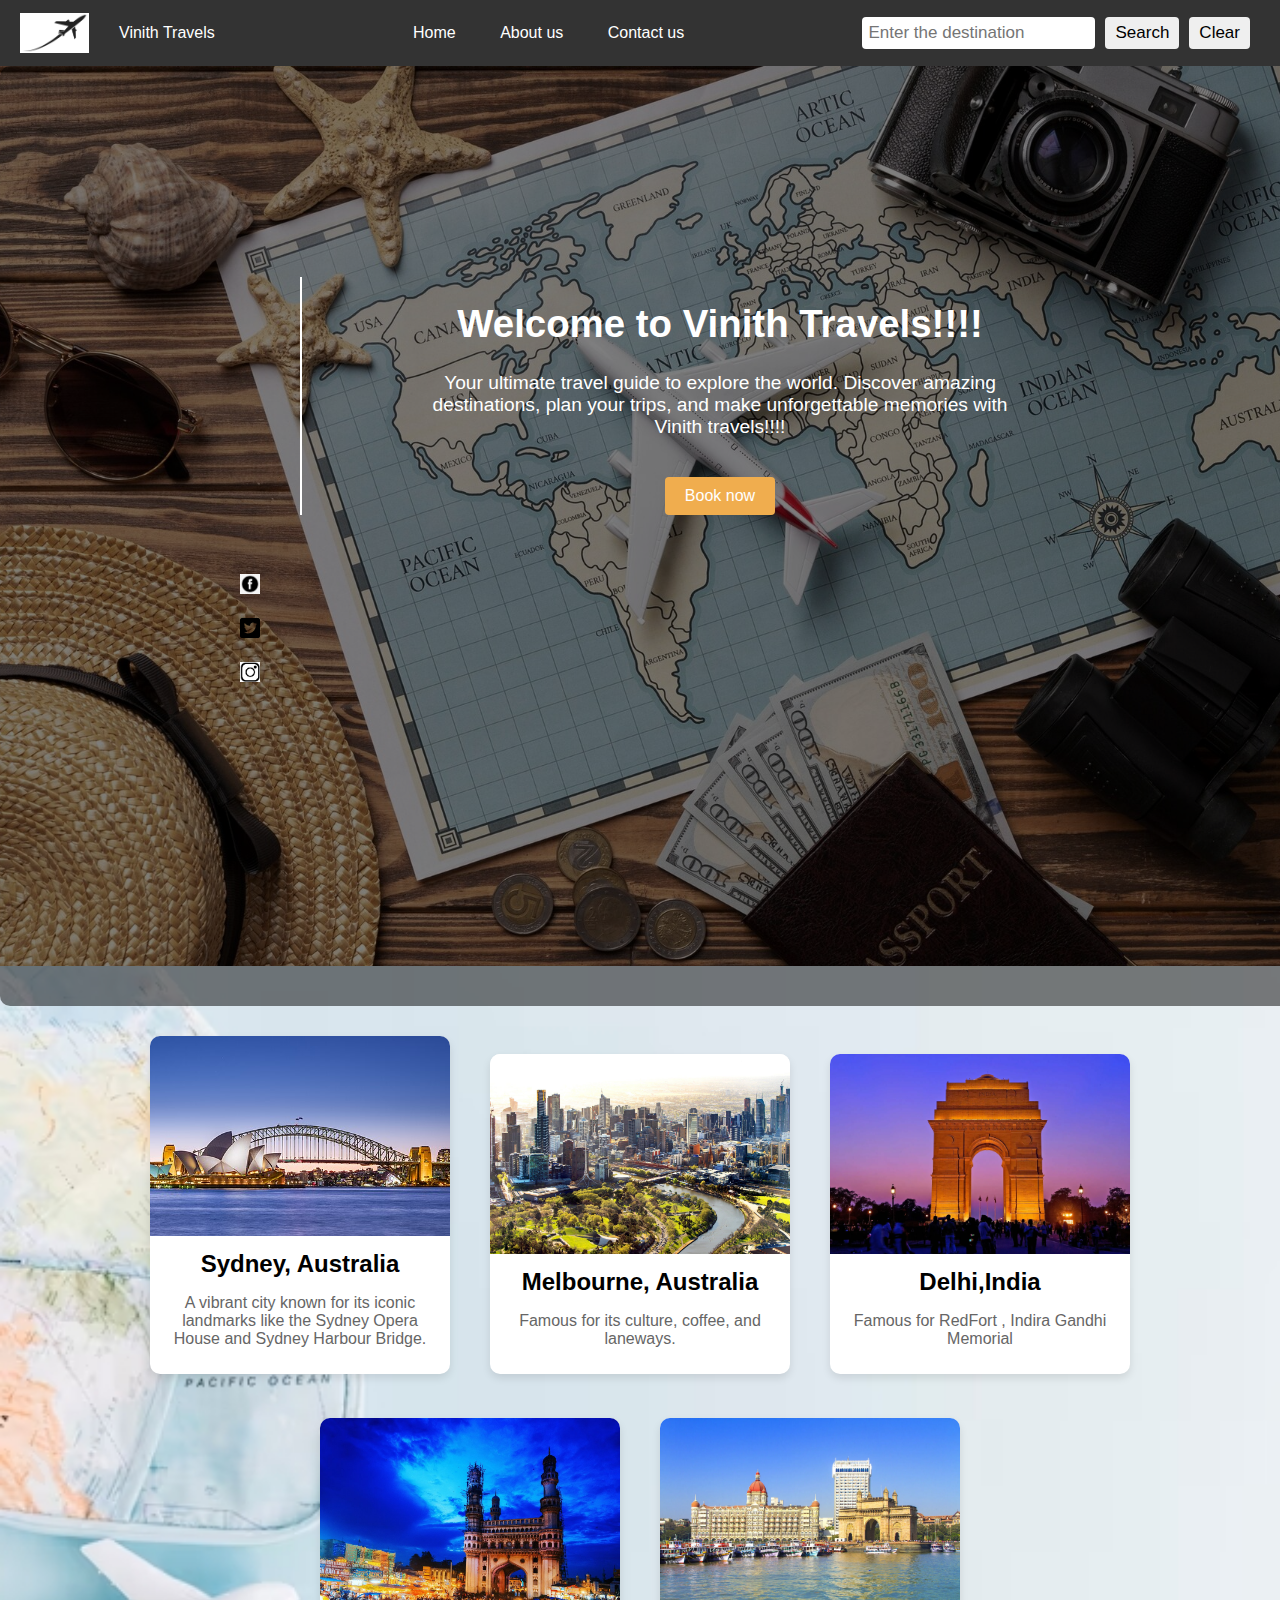
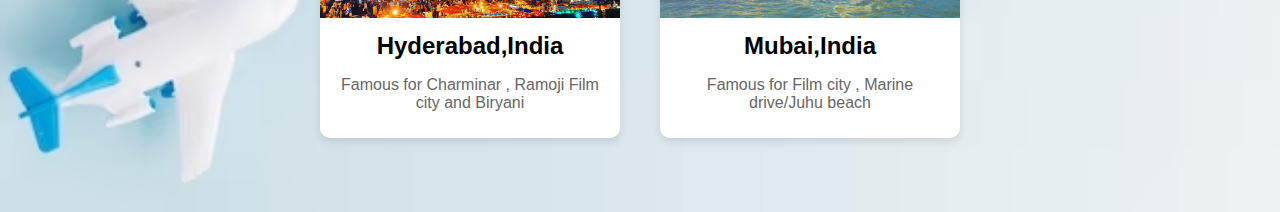
<file: index.html>
<!DOCTYPE html>
<html>
    <head>
     <title>
            Vinith_Travels
     </title>
    </head>
    <body>
        <nav>
        <div class="start_division">
            <img src="images/main_logo.jpeg" alt="Vinith_Travels_logo">
            <a href="#">Vinith Travels</a>

        </div>
        
        <div class="middle_divison">
            <a href="index.html">Home</a>
            <a href="about.html">About us</a>
            <a href="contact.html">Contact us</a>
        </div>    
       
        <div class="search-division">
            <input type="text" id="search-input" placeholder="Enter the destination">
            <button id="search-button" onclick="document.getElementById('recommendations-container').scrollIntoView({ behavior: 'smooth' });">Search</button>
            <button id="clear button" onclick="clearSearch()">Clear</button>
        </div>
        </nav>
        <header class="home-header">

            <div class="overlay">
                <div class="intro">
                    <h1>Welcome to Vinith Travels!!!!</h1>
                    <p>Your ultimate travel guide to explore the world. Discover amazing destinations, plan your trips, and make unforgettable memories with Vinith travels!!!!</p>
                    <button  class="b" onclick="document.getElementById('recommendations-container').scrollIntoView({ behavior: 'smooth' });">Book now</button>

                </div>

                <div class="icons">
                    <a href="#"><img src="images/facebook2.png" alt="Facebook"></a>
                    <a href="#"><img src="images/twitter.png" alt="Twitter"></a>
                    <a href="#"><img src="images/insta.png" alt="Instagram"></a>
                </div>

            </div>

        </header>
        <section id="recommendations-container" class="recommendations-container">
            <!-- Recommendations will be displayed here -->
        </section>
        <link rel="stylesheet" href="style.css">
        <script src="travel_recomondations.js"></script> 
    </body>
</html>
</file>
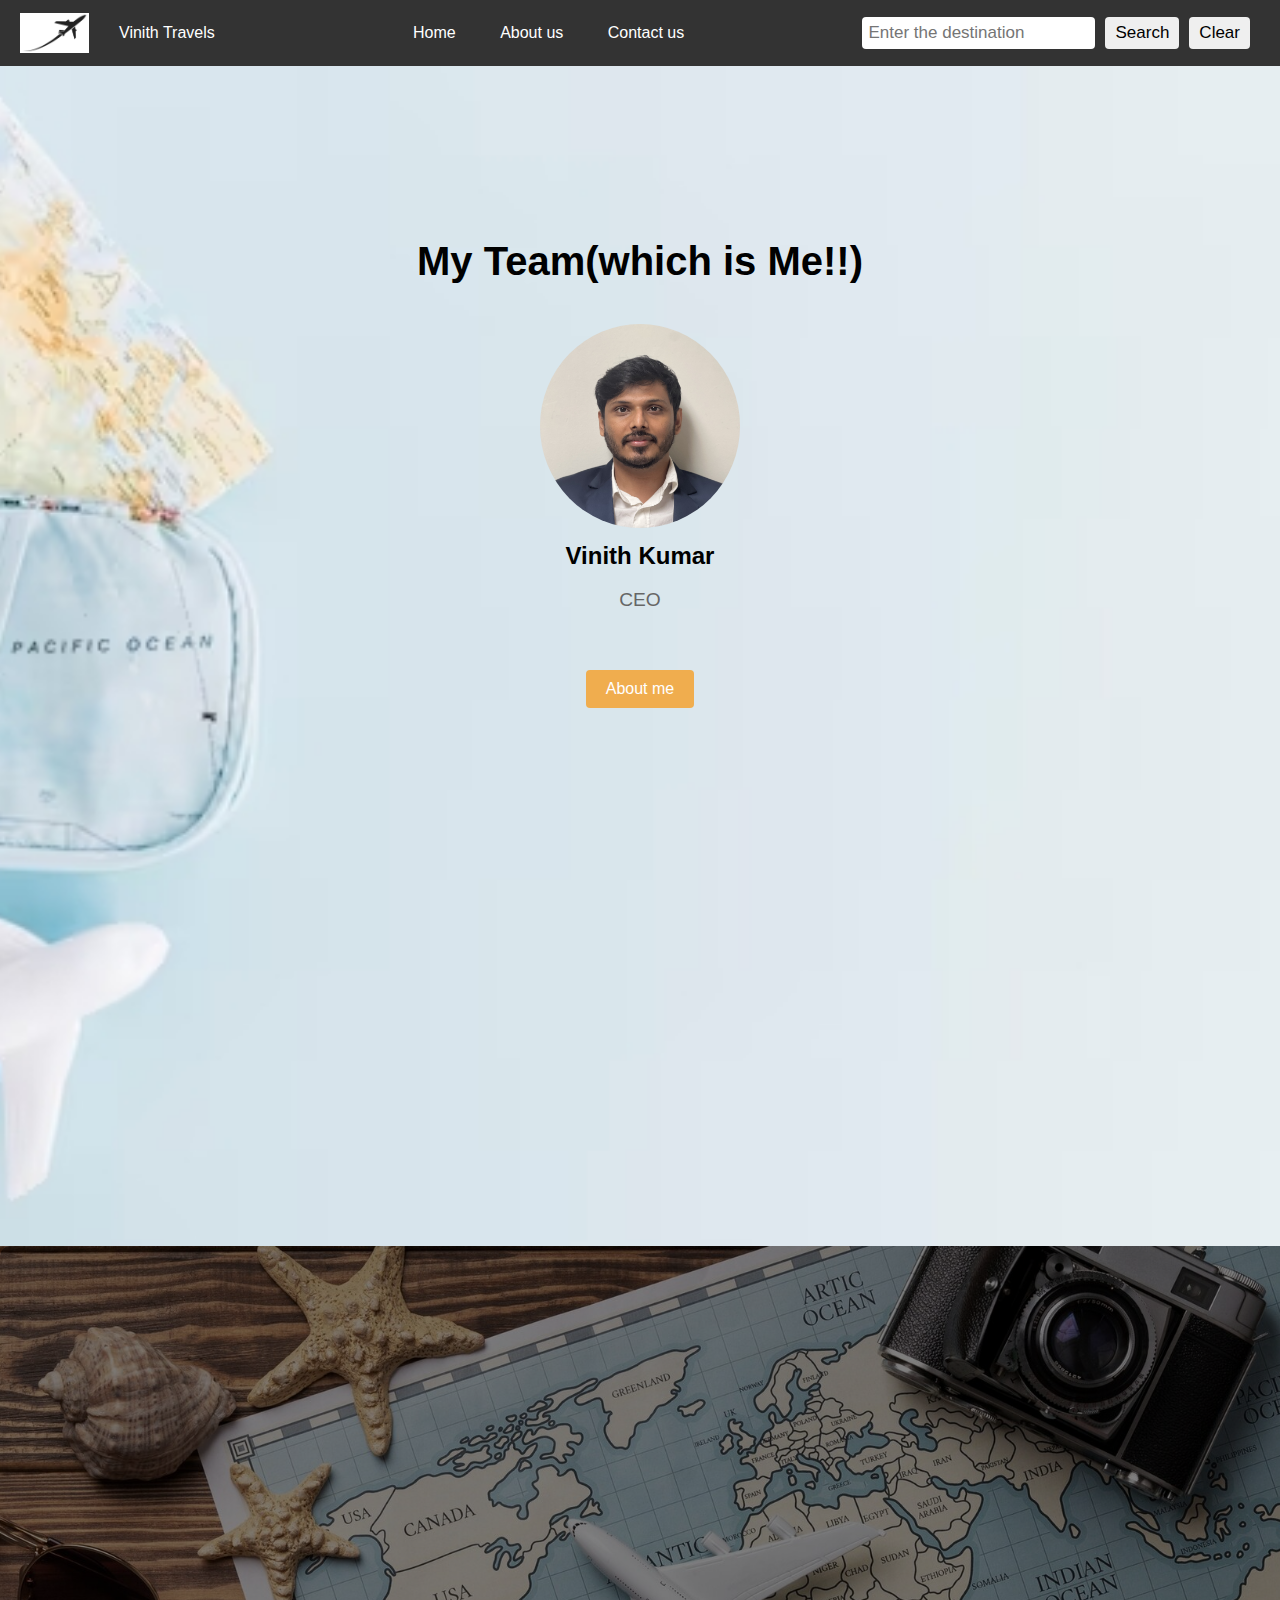
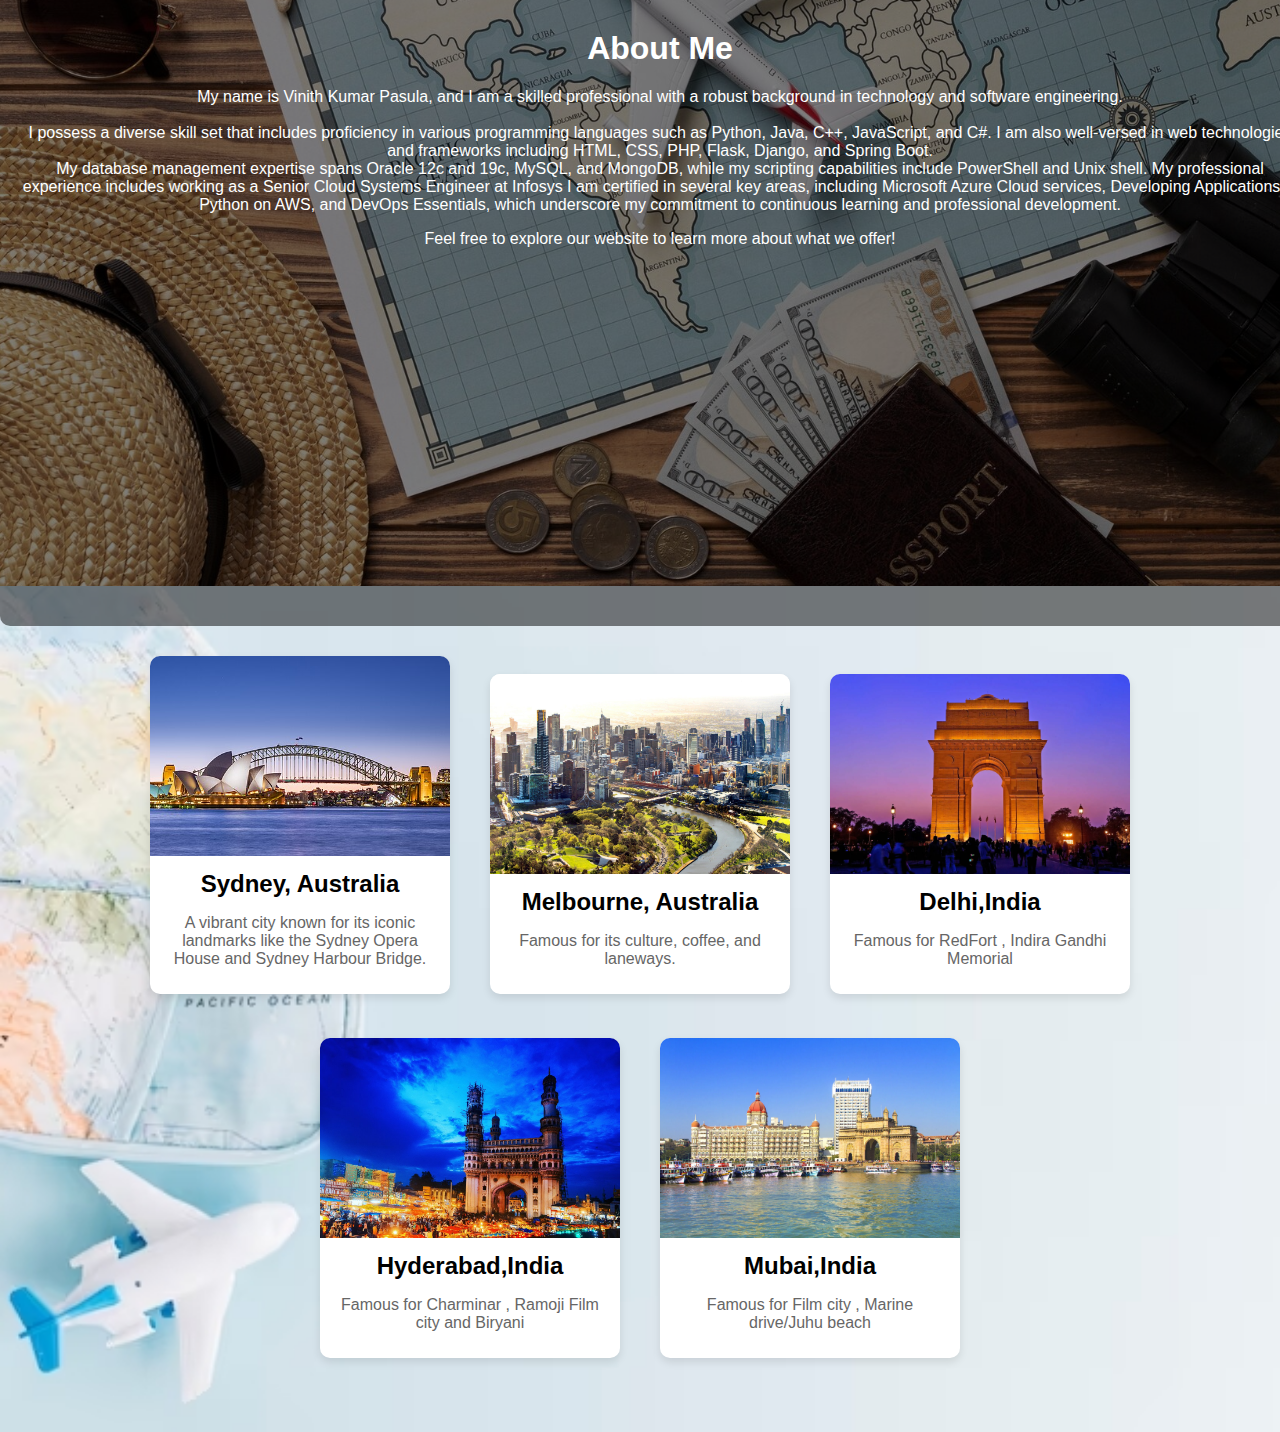
<file: about.html>
<!DOCTYPE html>
<html>

<head>
    <title>
        Vinith_Travels
    </title>
</head>

<body>
    <nav>
        <div class="start_division">
            <img src="images/main_logo.jpeg" alt="Vinith_Travels_logo">
            <a href="#">Vinith Travels</a>

        </div>

        <div class="middle_divison">
            <a href="index.html">Home</a>
            <a href="about.html">About us</a>
            <a href="contact.html">Contact us</a>
        </div>

        <div class="search-division">
            <input type="text" id="search-input" placeholder="Enter the destination">
            <button id="search-button" onclick="document.getElementById('recommendations-container').scrollIntoView({ behavior: 'smooth' });">Search</button>
            <button id="clear button" onclick="clearSearch()">Clear</button>
        </div>
    </nav>
    <section class="team">
        <h2>My Team(which is Me!!) </h2>
        <div class="team-member">
            <img src="images/passport.jpg" alt="Vinith Kumar">
            <h3>Vinith Kumar</h3>
            <p>CEO</p>
        </div><br>
        <button class="b" onclick="document.getElementById('about-header').scrollIntoView({ behavior: 'smooth' });">About me</button>
    </section>
    <header class="about-header" id="about-header">
        <div class="overlay">
            <div class="about">
                <h1>About Me</h1>
                <p>My name is Vinith Kumar Pasula, and I am a skilled professional with a robust background in technology and software engineering. <br><br>
   I possess a diverse skill set that includes proficiency in various programming languages such as Python, Java, C++, JavaScript, and C#. I am also well-versed in web technologies and frameworks including HTML, CSS, PHP, Flask, Django, and Spring Boot. <br>
                    My database management expertise spans Oracle 12c and 19c, MySQL, and MongoDB, while my scripting capabilities include PowerShell and Unix shell.

My professional experience includes working as a Senior Cloud Systems Engineer at Infosys

I am certified in several key areas, including Microsoft Azure Cloud services, Developing Applications in Python on AWS, and DevOps Essentials, which underscore my commitment to continuous learning and professional development.
</p>
                <p>Feel free to explore our website to learn more about what we offer!</p>
            </div>
        </div>
    </header>

    <section id="recommendations-container" class="recommendations-container">
        <!-- Recommendations will be displayed here -->
    </section>
   
    <link rel="stylesheet" href="style.css">
    <script src="travel_recomondations.js"></script>
</body>

</html>
</file>
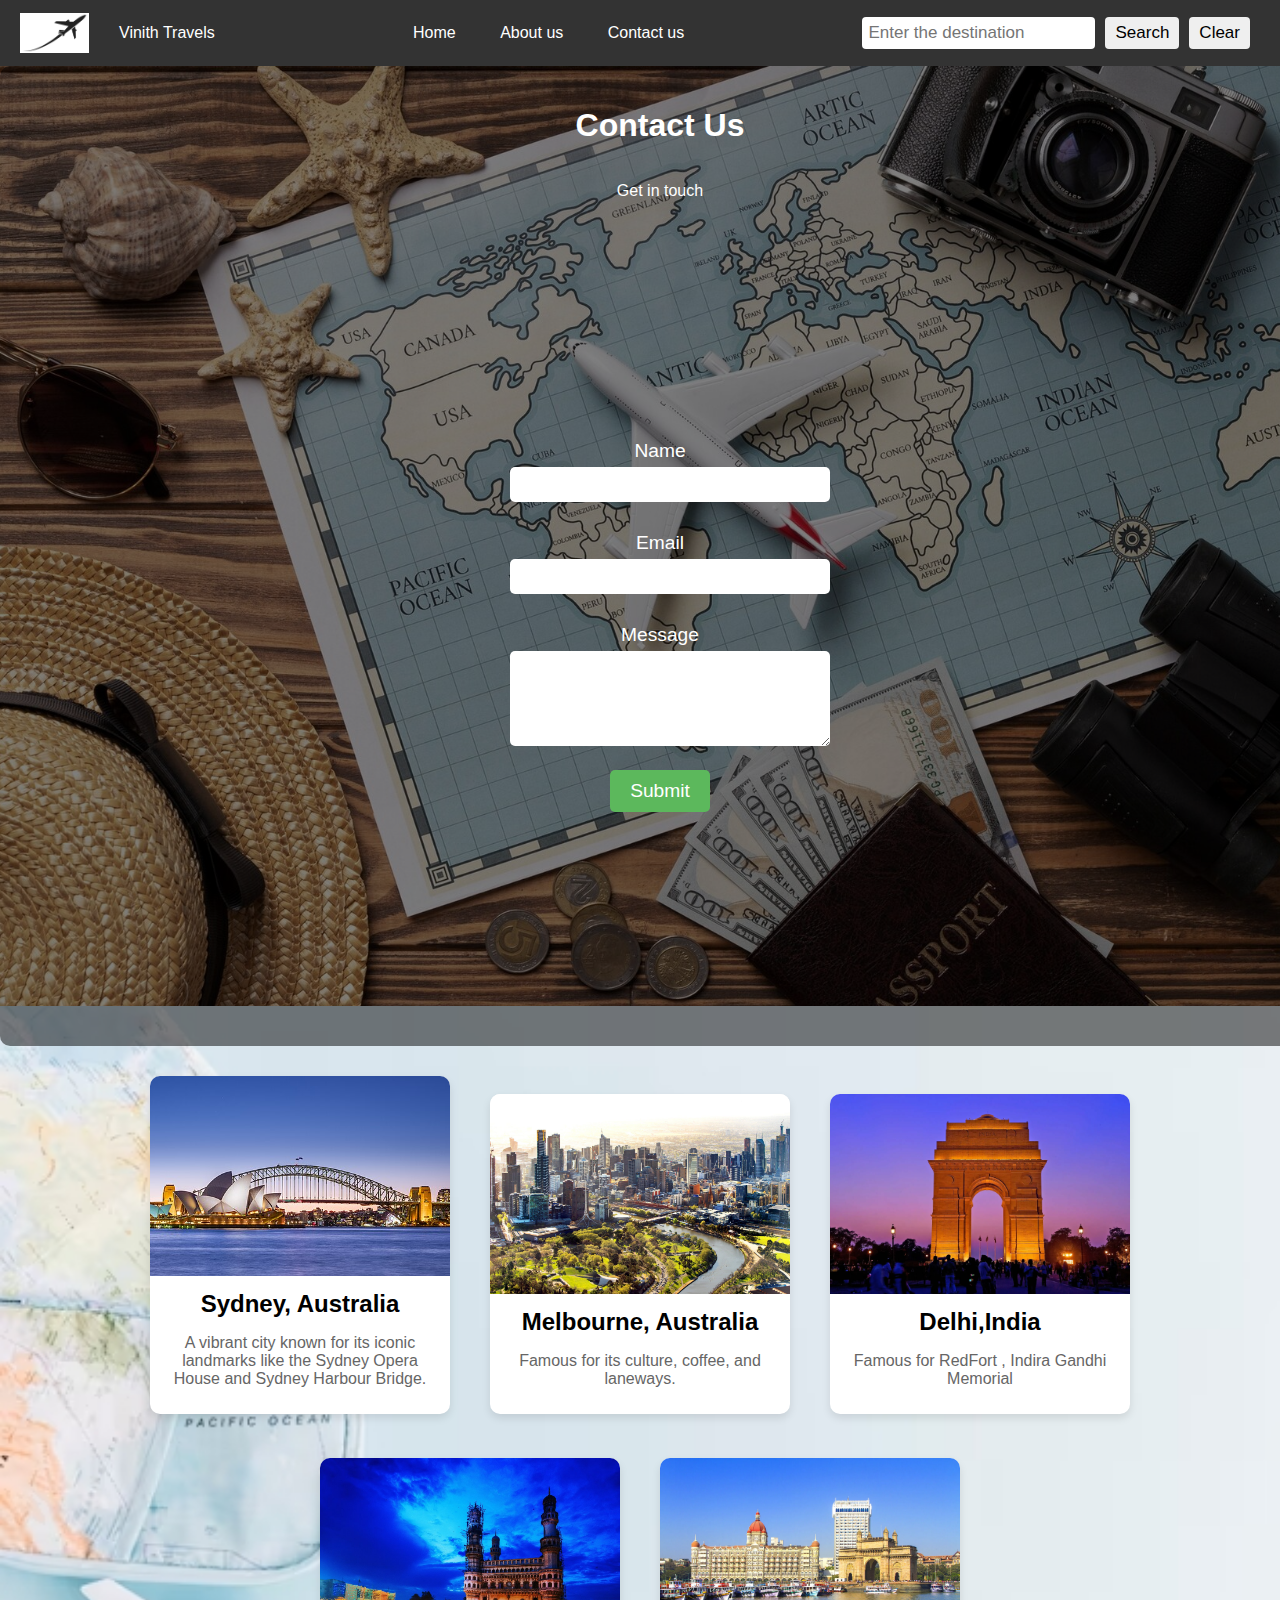
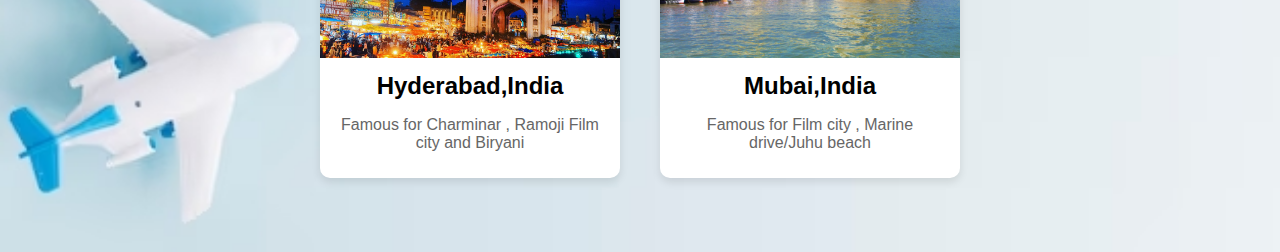
<file: contact.html>
<!DOCTYPE html>
<html>
    <head>
     <title>
            Vinith_Travels
     </title>
    </head>
    <body>
        <nav>
        <div class="start_division">
            <img src="images/main_logo.jpeg" alt="Vinith_Travels_logo">
            <a href="#">Vinith Travels</a>

        </div>
        
        <div class="middle_divison">
            <a href="index.html">Home</a>
            <a href="about.html">About us</a>
            <a href="contact.html">Contact us</a>
        </div>    
       
        <div class="search-division">
            <input type="text" id="search-input" placeholder="Enter the destination">
            <button id="search-button" onclick="document.getElementById('recommendations-container').scrollIntoView({ behavior: 'smooth' });">Search</button>
            <button id="clear button" onclick="clearSearch()">Clear</button>
        </div>

        </nav>
        <header class="contact-header">
            <div class="overlay">
                <h1>Contact Us</h1>
                <p>Get in touch</p>
                <form class="contact-form">
                    <label for="name">Name</label>
                    <input type="text" id="name" name="name" required>
                    
                    <label for="email">Email</label>
                    <input type="email" id="email" name="email" required>
                    
                    <label for="message">Message</label>
                    <textarea id="message" name="message" rows="5" required></textarea>
                    
                    <button type="submit">Submit</button>
                </form>
            </div>
        </header>
        <section id="recommendations-container" class="recommendations-container">
            <!-- Recommendations will be displayed here -->
        </section>
        <link rel="stylesheet" href="style.css">
        <script src="travel_recomondations.js"></script> 
    </body>
</html>
</file>
<file: style.css>
body {
    margin: 0;
    font-family: Arial, sans-serif;
}

nav {
    display: flex;
    align-items: center;
    justify-content: space-between;
    background-color: #333;
    padding: 10px 20px;
}

nav a {
    color: white;
    text-decoration: none;
    padding: 14px 20px;
}

nav a:hover {
    background-color: #ddd;
    color: black;
}

.start_division {
    display: flex;
    align-items: center;
}

.start_division img {
    height: 40px;
    margin-right: 10px;
}
.middle_division {
    display: flex;
    align-items: center;
}

.search-division {
    display: flex;
    align-items: center;
}

.search-division input[type="text"] {
    padding: 6px;
    margin-right: 10px;
    font-size: 17px;
    border: none;
    border-radius: 4px;
}

.search-division button {
    padding: 6px 10px;
    font-size: 17px;
    margin-right: 10px;
    border: none;
    border-radius: 4px;
    cursor: pointer;
}

.search-division button:hover {
    background-color: #ddd;
    color: black;
}
.home-header {
    position: relative;
    height: 100vh;
    background: url('images/background1.jpg') no-repeat center center/cover;
}

.overlay {
    position: absolute;
    top: 0;
    left: 0;
    width: 100%;
    height: 100%;
    background-color: rgba(0, 0, 0, 0.5);
    display: flex;
    flex-direction: column;
    align-items: center;
    justify-content: center;
    color: white;
    text-align: center;
    padding: 20px;
}

.intro {
    max-width: 600px;
    margin-bottom: 30px;
    font-size: larger;
    margin-top: -250px;
    font-style: Arial, sans-serif;
    position: relative;
    padding-left: 120px; /* Adjust based on the width of the line */

}
.intro::before {
    content: '';
    position: absolute;
    left: 0;
    top: 0;
    bottom: 0;
    width: 2px; /* Adjust thickness of the line */
    background-color: white;
}

.b {
    margin-top: 20px;
    padding: 10px 20px;
    font-size: 16px;
    background-color: #f0ad4e;
    border: none;
    border-radius: 4px;
    color: white;
    cursor: pointer;
}

.b:hover {
    background-color: #ec971f;
}

.icons {
    position: fixed;
    left: 240px;
    top: 70%;
    transform: translateY(-50%);
    display: flex;
    flex-direction: column;
    align-items: center;
}
.icons a {
    margin: 10px 0;
}

.icons img {
    width: 20px;
    height: 20px;
}

.about-header {
    position: relative;
    height: 100vh;
    background: url('images/background1.jpg') no-repeat center center/cover;
    display: flex;
    align-items: center;
    justify-content: center;
    color: white;
    text-align: center;
    padding: 20px;
}

.overlay {
    background-color: rgba(0, 0, 0, 0.5);
    padding: 20px;
    border-radius: 10px;
}


.team {
    padding: 140px 20px;
    text-align: center;
    background: url('images/homepage.jpg') no-repeat center center/cover;
    background-size: cover;
    background-position: center;
    background-repeat: no-repeat;
    height: 100vh;
    
}

.team h2 {
    font-size: 2.5em;
    margin-bottom: 20px;
}

.team-member {
    display: inline-block;
    width: 200px;
    margin: 20px;
    text-align: center;
}

.team-member img {
    width: 100%;
    border-radius: 50%;
}

.team-member h3 {
    font-size: 1.5em;
    margin: 10px 0;
}

.team-member p {
    font-size: 1.2em;
    color: #666;
}
.contact-header {
    position: relative;
    height: 100vh;
    background: url('images/background1.jpg') no-repeat center center/cover;
    display: flex;
    align-items: center;
    justify-content: center;
    color: white;
    text-align: center;
    padding: 20px;
}

.overlay {
    background-color: rgba(0, 0, 0, 0.5);
    padding: 20px;
    border-radius: 10px;
}

.contact-form {
    max-width: 600px;
    margin: auto;
}

.contact-form label {
    display: block;
    margin: 10px 0 5px;
    font-size: 1.2em;
}

.contact-form input,
.contact-form textarea {
    width: 100%;
    padding: 10px;
    margin-bottom: 20px;
    border: none;
    border-radius: 5px;
}

.contact-form button {
    padding: 10px 20px;
    font-size: 1.2em;
    background-color: #5cb85c;
    border: none;
    border-radius: 5px;
    color: white;
    cursor: pointer;
}

.contact-form button:hover {
    background-color: #4cae4c;
}

.recommendations-container {
    padding: 50px 20px;
    text-align: center;
    
    background: url('images/homepage.jpg') no-repeat center center/cover;
}

.recommendation {
    display: inline-block;
    width: 300px;
    margin: 20px;
    text-align: center;
    background: white;
    box-shadow: 0 4px 8px rgba(0, 0, 0, 0.1);
    border-radius: 10px;
    overflow: hidden;
}

.recommendation img {
    width: 100%;
    height: 200px;
    object-fit: cover;
}

.recommendation h3 {
    font-size: 1.5em;
    margin: 10px 0;
}

.recommendation p {
    font-size: 1em;
    color: #666;
    padding: 0 10px 10px;
}
</file>
